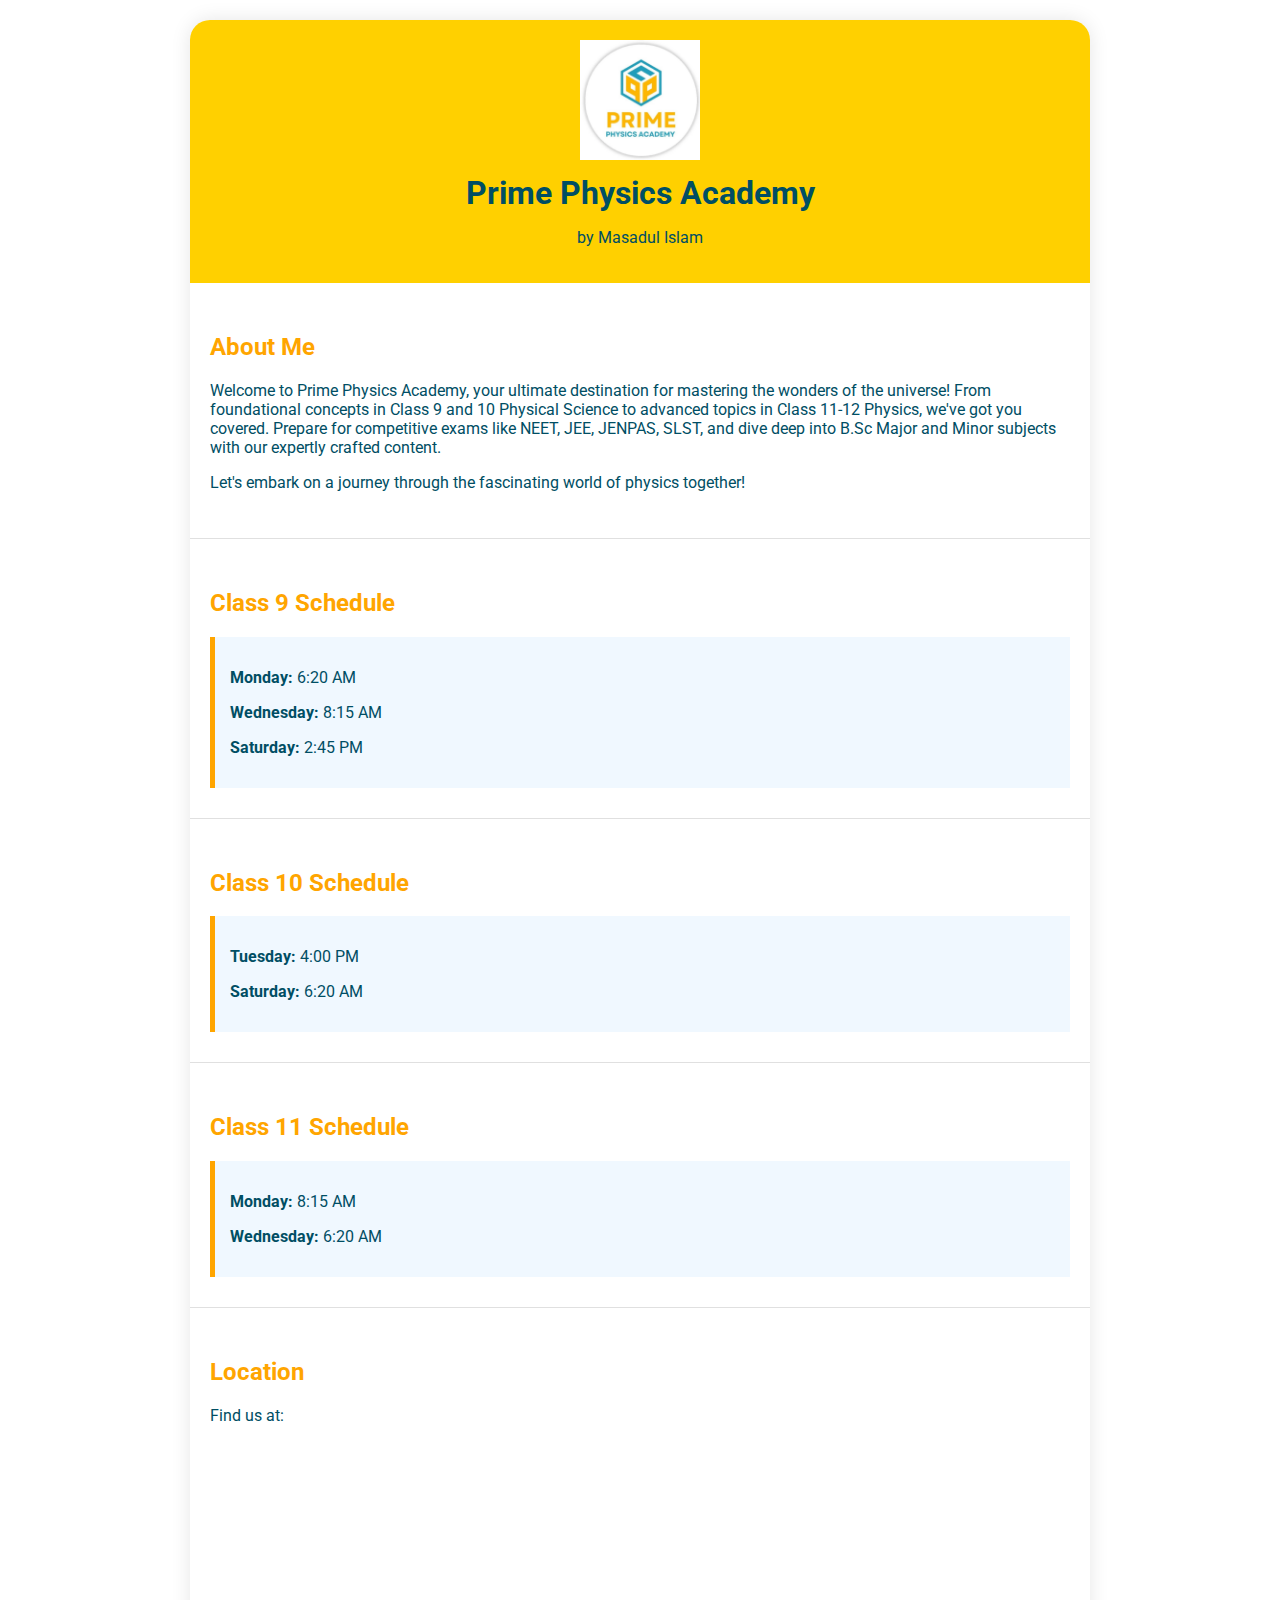
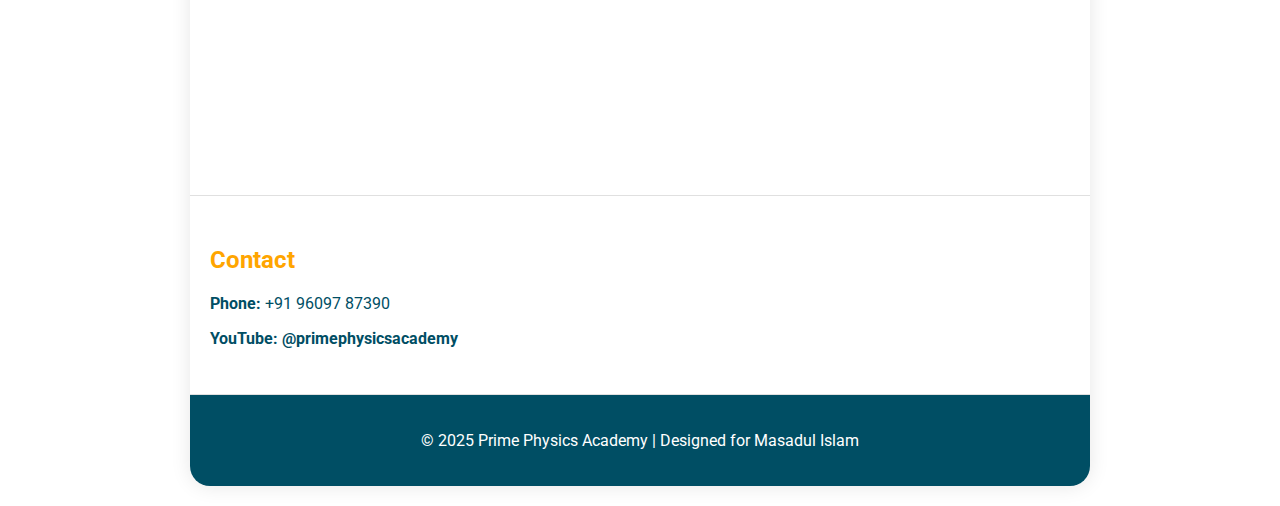
<file: Index.html>
<!DOCTYPE html><html lang="en">
<head>
  <meta charset="UTF-8">
  <meta name="viewport" content="width=device-width, initial-scale=1.0">
  <title>Prime Physics Academy</title>
  <link href="https://fonts.googleapis.com/css2?family=Roboto:wght@400;700&display=swap" rel="stylesheet">
  <style>
    body {
      font-family: 'Roboto', sans-serif;
      margin: 0;
      background-color: #ffffff;
      color: #004e64;
      border-radius: 20px;
      box-shadow: 0 0 20px rgba(0, 0, 0, 0.1);
      max-width: 900px;
      margin: 20px auto;
    }
    header {
      background-color: #ffd000;
      color: #004e64;
      padding: 20px;
      text-align: center;
      border-top-left-radius: 20px;
      border-top-right-radius: 20px;
    }
    header img {
      width: 120px;
    }
    h1 {
      margin: 10px 0 0 0;
    }
    h2 {
      color: #ffa500;
    }
    section {
      padding: 30px 20px;
      border-bottom: 1px solid #e0e0e0;
    }
    .schedule {
      background-color: #f0f8ff;
      border-left: 5px solid #ffa500;
      padding: 15px;
      margin-top: 10px;
    }
    footer {
      background-color: #004e64;
      color: white;
      text-align: center;
      padding: 20px;
      border-bottom-left-radius: 20px;
      border-bottom-right-radius: 20px;
    }
    .map {
      width: 100%;
      height: 300px;
      border: none;
      margin-top: 20px;
      border-radius: 10px;
    }
    .contact-info p, .contact-info a {
      font-size: 16px;
      color: #004e64;
    }
    .contact-info a {
      text-decoration: none;
      color: #004e64;
      font-weight: bold;
    }
  </style>
</head>
<body>
  <header>
    <img src="logo.png" alt="Prime Physics Academy Logo">
    <h1>Prime Physics Academy</h1>
    <p>by Masadul Islam</p>
  </header>  <section>
    <h2>About Me</h2>
    <p>
      Welcome to Prime Physics Academy, your ultimate destination for mastering the wonders of the universe! 
      From foundational concepts in Class 9 and 10 Physical Science to advanced topics in Class 11-12 Physics, we've got you covered. 
      Prepare for competitive exams like NEET, JEE, JENPAS, SLST, and dive deep into B.Sc Major and Minor subjects with our expertly crafted content.
    </p>
    <p>
      Let's embark on a journey through the fascinating world of physics together!
    </p>
  </section>  <section>
    <h2>Class 9 Schedule</h2>
    <div class="schedule">
      <p><strong>Monday:</strong> 6:20 AM</p>
      <p><strong>Wednesday:</strong> 8:15 AM</p>
      <p><strong>Saturday:</strong> 2:45 PM</p>
    </div>
  </section>  <section>
    <h2>Class 10 Schedule</h2>
    <div class="schedule">
      <p><strong>Tuesday:</strong> 4:00 PM</p>
      <p><strong>Saturday:</strong> 6:20 AM</p>
    </div>
  </section>  <section>
    <h2>Class 11 Schedule</h2>
    <div class="schedule">
      <p><strong>Monday:</strong> 8:15 AM</p>
      <p><strong>Wednesday:</strong> 6:20 AM</p>
    </div>
  </section>  <section>
    <h2>Location</h2>
    <p>Find us at:</p>
    <iframe class="map" src="https://maps.google.com/maps?q=24.152159,88.466504&z=15&output=embed"></iframe>
  </section>  <section>
    <h2>Contact</h2>
    <div class="contact-info">
      <p><strong>Phone:</strong> +91 96097 87390</p>
      <p><strong>YouTube:</strong> <a href="https://youtube.com/@primephysicsacademy?si=WOzY7Fjlq8pGlEh3" target="_blank">@primephysicsacademy</a></p>
    </div>
  </section>  <footer>
    <p>&copy; 2025 Prime Physics Academy | Designed for Masadul Islam</p>
  </footer>
</body>
</html>
</file>
